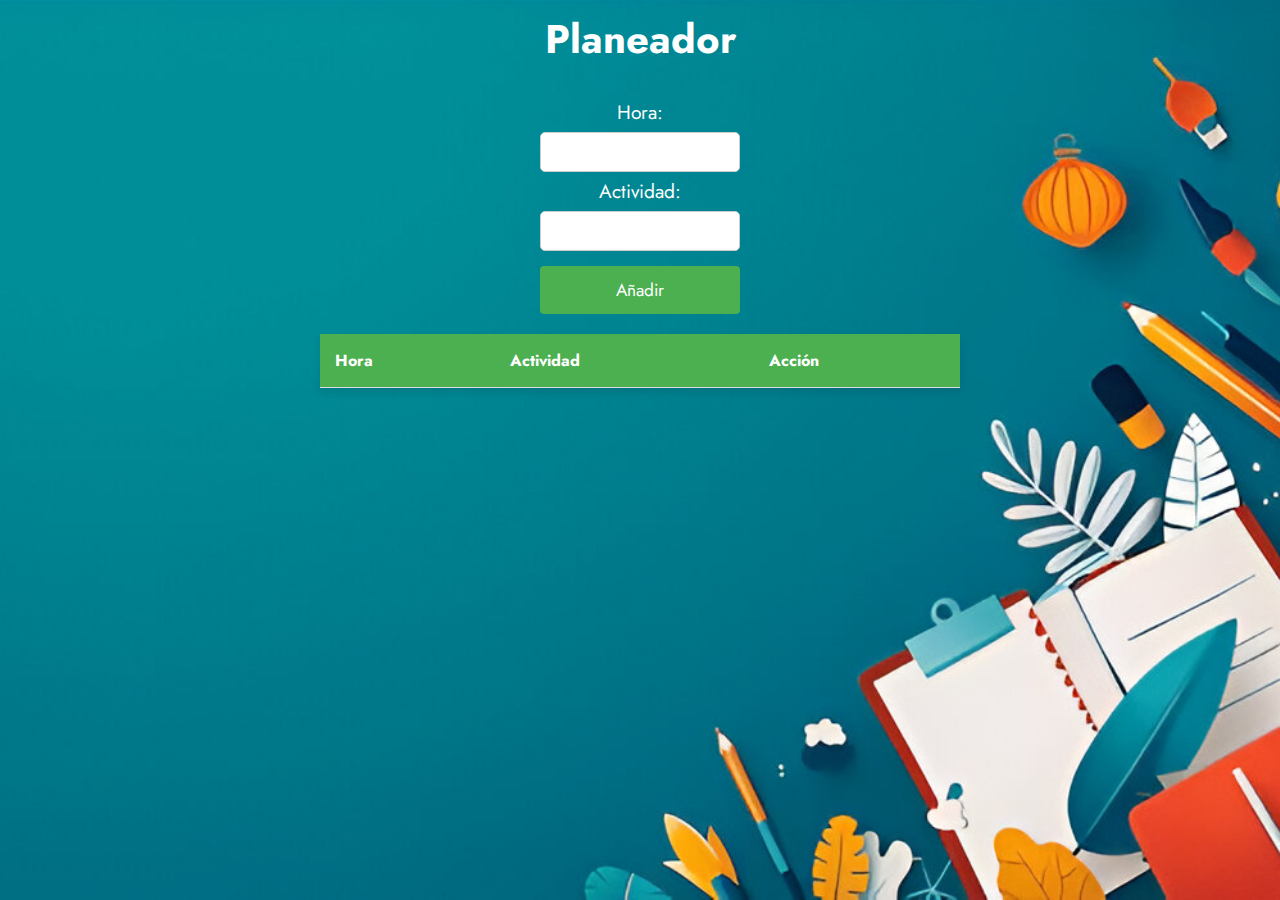
<file: src/main/resources/static/index.html>
<!DOCTYPE html>
<html lang="es">
<head>
  <meta charset="UTF-8">
  <meta name="viewport" content="width=device-width, initial-scale=1.0">
  <title>Planeador</title>
  <link rel="stylesheet" href="styles.css">
  <link href="https://fonts.googleapis.com/css2?family=Jost:wght@400;700&display=swap" rel="stylesheet">
</head>
<body>
  <h1>Planeador</h1>

  <form id="add-form">
    <label for="time">Hora: </label>
    <input type="text" id="time" name="time">
    <label for="activity">Actividad: </label>
    <input type="text" id="activity" name="activity">
    <input id="add-activity-btn" type="button" value="Añadir" onclick="addActivity()">
  </form>

  <div class="timetable">
    <table id="timetable">
      <thead>
      <tr>
        <th>Hora</th>
        <th>Actividad</th>
        <th>Acción</th>
      </tr>
      </thead>
      <tbody>
      </tbody>
    </table>
  </div>

  <script src="script.js"></script>
</body>
</html>
</file>
<file: src/main/resources/static/styles.css>
* {
    margin: 0;
    padding: 0;
    box-sizing: border-box;
    font-family: 'Jost', sans-serif;
}

html, body {
    height: 100%;
    margin: 0;
}

body {
    background-image: url('wallpaper.jpeg');
    background-size: cover;
    background-position: center;
    background-repeat: no-repeat;
}

h1 {
    padding: 10px;
    text-align: center;
    margin-bottom: 20px;
    color: white;
    font-size: 2.5em;
}

.timetable {
    display: flex;
    justify-content: center;
    width: 50%;
    max-width: 800px;
    margin: 0 auto;
}

form {
    display: flex;
    flex-direction: column;
    align-items: center;
    padding: 0px;
    font-size: 1.2em;
}

label {
    margin-bottom: 3px;
    color: white;
    font-size: inherit;
}

input {
    margin: 3px 0 5px;
    width: 200px;
    border-radius: 5px;
    border: 1px solid #ccc;
    font-size: inherit;
    padding: 5px;
}

#add-activity-btn {
    background-color: #4CAF50;
    color: white;
    border: none;
    border-radius: 4px;
    cursor: pointer;
    margin-top: 10px;
    padding: 12px 20px;
    font-size: 0.9em;
    margin-bottom: 20px;
}

#add-activity-btn:hover {
    background-color: #45a049;
}

table {
    width: 100%;
    border-collapse: collapse;
    background-color: #fff;
    box-shadow: 0 4px 8px rgba(0, 0, 0, 0.1);
}

th, td {
    padding: 15px;
    text-align: left;
    border-bottom: 1px solid #ddd;
}

th {
    background-color: #4CAF50;
    color: white;
}

tr:hover {
    background-color: #f1f1f1;
}

button {
    background-color: #f44336;
    color: white;
    border: none;
    padding: 5px 10px;
    cursor: pointer;
    font-size: 0.9em;
    border-radius: 4px;
}

button:hover {
    background-color: #d32f2f;
}
</file>
